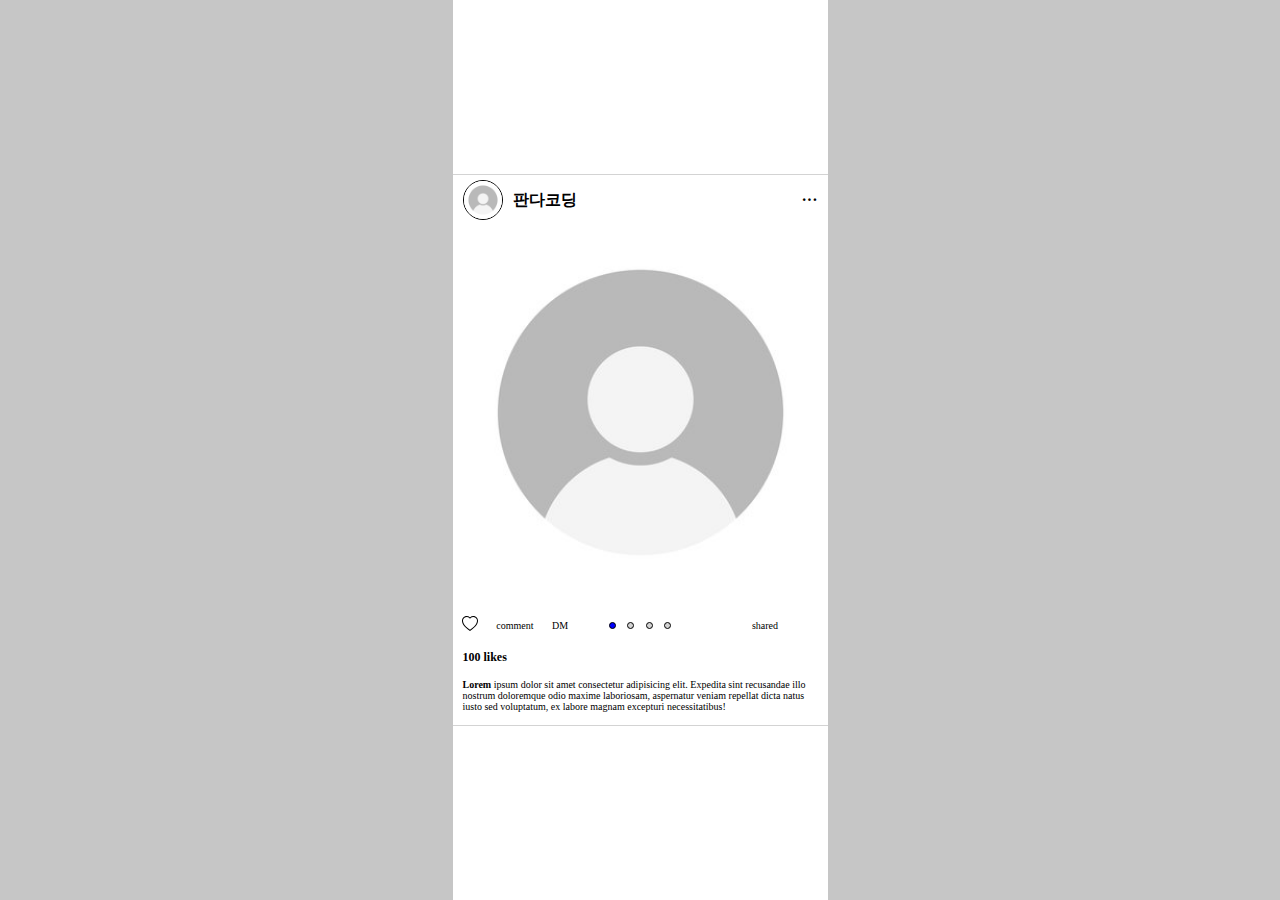
<file: instagram/index.html>
<!DOCTYPE html>
<html lang="en">
  <head>
    <meta charset="UTF-8" />
    <meta http-equiv="X-UA-Compatible" content="IE=edge" />
    <meta name="viewport" content="width=device-width, initial-scale=1.0" />
    <title>Document</title>
    <link rel="stylesheet" href="style.css" />

    <style>
      h1 {
        margin: 0px;
      }

      p {
        margin: 0px;
      }
    </style>
  </head>
  <body>
    <!-- 인스타그램 클론코딩 -->

    <div class="wrap">
      <div class="instagram">
        <div class="header">
          <div class="header-left">
            <img
              class="header-img"
              src="./img/profile.jpg"
              width="38px"
              height="38px"
            />
            <p>판다코딩</p>
          </div>
          <div class="header-right">
            <p class="right-menu">···</p>
          </div>
        </div>
        <div class="img">
          <img src="./img/profile.jpg" width="100%" height="100%" />
        </div>
        <div class="footer">
          <div class="top-left">
            <span>
              <svg
                id="heart"
                xmlns="http://www.w3.org/2000/svg"
                width="16"
                height="16"
                fill="currentColor"
                class="bi bi-heart"
                viewBox="0 0 16 16"
              >
                <path
                  d="m8 2.748-.717-.737C5.6.281 2.514.878 1.4 3.053c-.523 1.023-.641 2.5.314 4.385.92 1.815 2.834 3.989 6.286 6.357 3.452-2.368 5.365-4.542 6.286-6.357.955-1.886.838-3.362.314-4.385C13.486.878 10.4.28 8.717 2.01L8 2.748zM8 15C-7.333 4.868 3.279-3.04 7.824 1.143c.06.055.119.112.176.171a3.12 3.12 0 0 1 .176-.17C12.72-3.042 23.333 4.867 8 15z"
                />
              </svg>
              <svg
                id="fill-heart"
                xmlns="http://www.w3.org/2000/svg"
                width="16"
                height="16"
                fill="currentColor"
                class="bi bi-heart-fill"
                viewBox="0 0 16 16"
              >
                <path
                  fill-rule="evenodd"
                  d="M8 1.314C12.438-3.248 23.534 4.735 8 15-7.534 4.736 3.562-3.248 8 1.314z"
                />
              </svg>

              <script>
                var heart, fillHeart;
                heart = document.getElementById('heart');
                fillHeart = document.getElementById('fill-heart');
                heart.addEventListener('click', function () {
                  heart.style.display = 'none';
                  fillHeart.style.display = 'block';
                });
                fillHeart.addEventListener('click', function () {
                  fillHeart.style.display = 'none';
                  heart.style.display = 'block';
                });
              </script>
            </span>
            <span>comment</span>
            <span>DM</span>
          </div>
          <div class="top-center">
            <ul>
              <li style="background-color: blue"></li>
              <li></li>
              <li></li>
              <li></li>
            </ul>
          </div>
          <div class="top-right">
            <span>shared</span>
          </div>
          <div class="like">
            <p>100 likes</p>
          </div>
          <div class="comment">
            <p>
              <b>Lorem</b> ipsum dolor sit amet consectetur adipisicing elit.
              Expedita sint recusandae illo nostrum doloremque odio maxime
              laboriosam, aspernatur veniam repellat dicta natus iusto sed
              voluptatum, ex labore magnam excepturi necessitatibus!
            </p>
          </div>
        </div>
      </div>
    </div>
  </body>
</html>
</file>
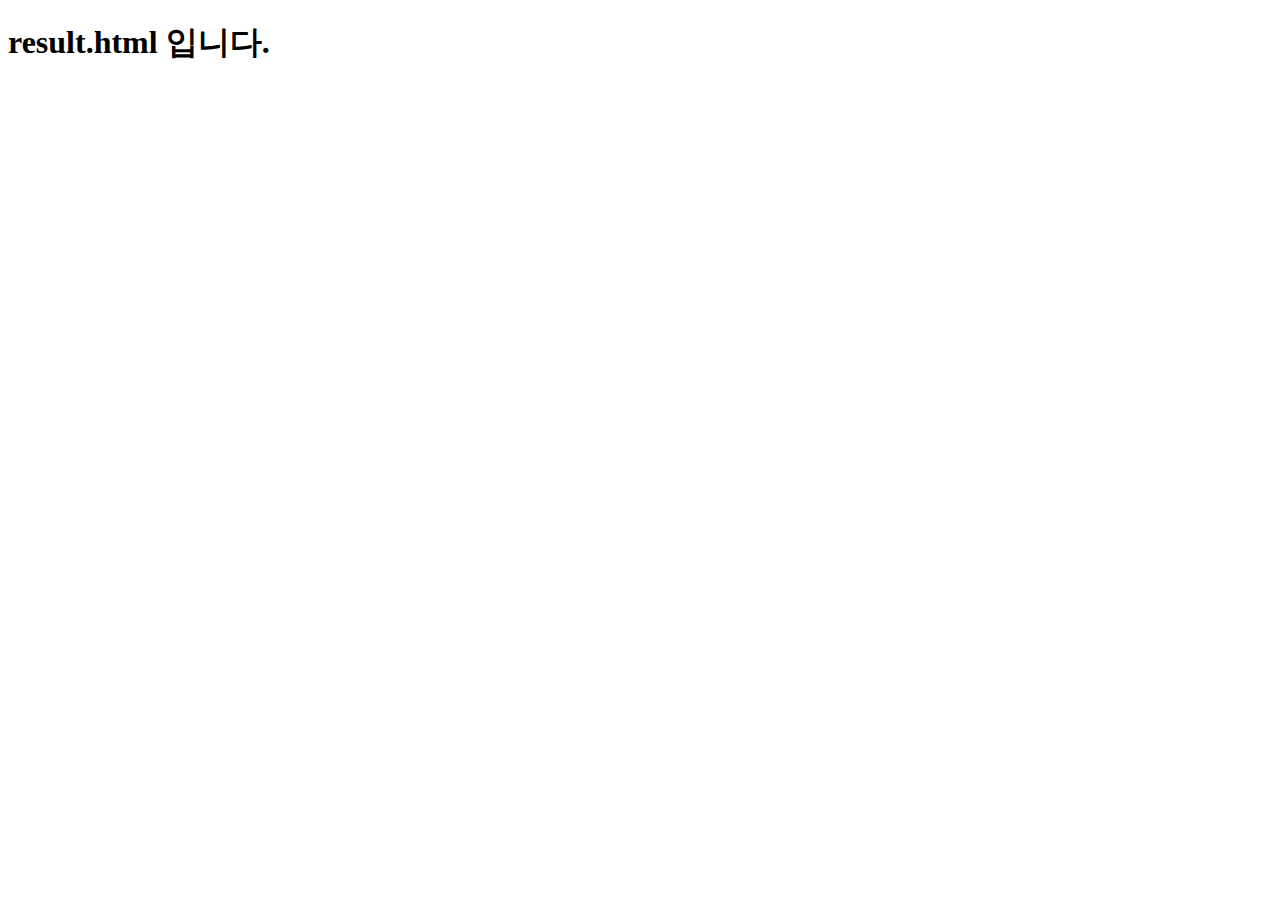
<file: result.html>
<!DOCTYPE html>
<html lang="en">
  <head>
    <meta charset="UTF-8" />
    <meta http-equiv="X-UA-Compatible" content="IE=edge" />
    <meta name="viewport" content="width=device-width, initial-scale=1.0" />
    <title>Document</title>
  </head>
  <body>
    <h1>result.html 입니다.</h1>
  </body>
</html>
</file>
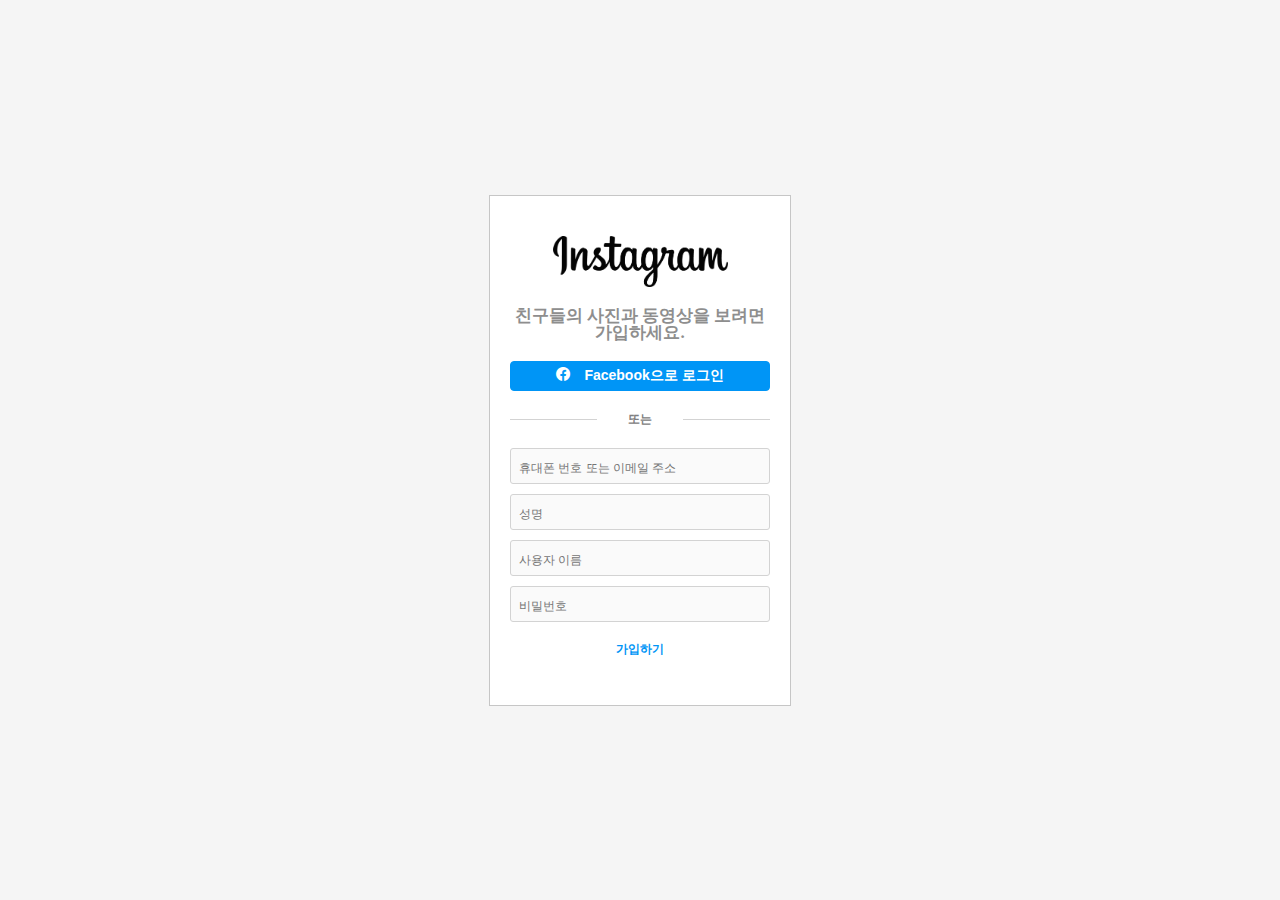
<file: instagram/register.html>
<!DOCTYPE html>
<html lang="en">
  <head>
    <meta charset="UTF-8" />
    <meta http-equiv="X-UA-Compatible" content="IE=edge" />
    <meta name="viewport" content="width=device-width, initial-scale=1.0" />
    <title>Document</title>
    <link rel="stylesheet" href="reset.css" />
    <link rel="stylesheet" href="register.css" />
    <link
      rel="stylesheet"
      href="https://cdn.jsdelivr.net/npm/bootstrap-icons@1.10.3/font/bootstrap-icons.css"
    />
  </head>
  <body>
    <div class="wrap">
      <section id="formSection">
        <div class="header">
          <img
            style="width: 175px; height: 51px"
            src="./img/textLogo.png"
            alt=""
          />
          <p class="heading" style="color: rgb(142, 142, 142)">
            친구들의 사진과 동영상을 보려면 <br />
            가입하세요.
          </p>
          <button class="facebook">
            <i class="bi bi-facebook" style="margin-right: 1em"></i>Facebook으로
            로그인
          </button>
        </div>
        <div class="divider">
          <div>
            <hr class="hr-style" />
          </div>
          <div
            style="
              height: 100%;
              display: flex;
              align-items: center;
              justify-content: center;
            "
          >
            <p style="font-size: 12px; color: gray; font-weight: bold">또는</p>
          </div>
          <div>
            <hr class="hr-style" />
          </div>
        </div>
        <div class="form">
          <input
            type="text"
            class="input-style"
            placeholder="휴대폰 번호 또는 이메일 주소"
          />
          <input type="text" class="input-style" placeholder="성명" required />
          <input
            type="text"
            class="input-style"
            placeholder="사용자 이름"
            required
          />
          <input
            type="text"
            class="input-style"
            placeholder="비밀번호"
            required
          />
          <input type="submit" value="가입하기" class="submit-style" required />
        </div>
      </section>
    </div>
  </body>
</html>
</file>
<file: instagram/style.css>
body {
  background-color: #c6c6c6;
  margin: 0px;
}

p {
  margin: 0px;
}

.wrap {
  background-color: white;
  width: 375px;
  height: 100vh;
  margin: 0 auto; /* top, bottom / left, right*/ /* auto를 통해 동일한 여백 부여 */
  display: flex;
  align-items: center;
}

.instagram {
  width: 100%;
  height: 550px;
  display: grid;
  grid-template-columns: 1fr;
  grid-template-rows: 50px 375px 1fr;
  grid-template-areas:
    'header'
    'img'
    'footer';
  border-top: 1px solid lightgray;
  border-bottom: 1px solid lightgray;
}

.header {
  grid-area: header;
  width: auto;
  height: auto;
  margin: 5px 10px;
  font-weight: bold;
}

.header-left {
  float: left;
  display: flex;
  align-items: center;
}

.header-img {
  border: 1px solid black;
  border-radius: 50%;
  margin-right: 10px;
}

.header-right {
  float: right;
  height: 100%;
  display: flex;
  align-items: center;
}

.right-menu {
  cursor: pointer;
  user-select: none;
}

.img {
  clear: both;
  grid-area: img;
}

.footer {
  grid-area: footer;
  width: 100%;
  height: 100%;
  display: grid;
  grid-template-columns: 1fr 1fr 1fr;
  grid-template-rows: 50px auto auto;
  grid-template-areas:
    'top-left top-center top-right'
    'like like like'
    'comment comment comment';
}

.top-left {
  grid-area: top-left;
  display: flex;
  font-size: 10px;
  width: 100%;
  height: 100%;
  align-items: center;
  justify-content: space-around;
}

.top-left span {
  cursor: pointer;
}

.top-left span:nth-of-type(1):hover {
  color: red;
  /* top-left 클래스의 span 태그 중 1번째 태그에 
  마우스가 올려졌을 때 빨간 색으로 변경 */
}

#fill-heart {
  display: none;
  fill: red;
}

.top-center {
  grid-area: top-center;
  display: flex;
  font-size: 10px;
  width: 100%;
  height: 100%;
  align-items: center;
  justify-content: center;
}

.top-right {
  grid-area: top-right;
  display: flex;
  font-size: 10px;
  width: 100%;
  height: 100%;
  align-items: center;
  justify-content: center;
}

.like {
  grid-area: like;
  font-size: 12px;
  font-weight: bold;
  margin: 0 10px;
}

.comment {
  grid-area: comment;
  font-size: 10px;
  margin: 0 10px;
}

ul {
  padding: 0px;
  display: flex;
  justify-content: space-between;
  list-style: none;
  width: 50%;
}

li {
  width: 5px;
  height: 5px;
  border: 1px solid black;
  background-color: black;
  border-radius: 50%;
  background-color: lightgray;
}
</file>
<file: instagram/register.css>
.wrap {
  width: 100vw;
  height: 100vh;
  background-color: whitesmoke;
  display: flex;
  justify-content: center;
  align-items: center;
}

#formSection {
  background-color: white;
  border: 1px solid #c6c6c6;
  max-width: 270px;
  padding: 40px 20px;
  text-align: center;
}

.header {
  display: flex;
  flex-direction: column;
  align-items: center;
  width: 260px;
  margin: 0 auto;
}

.heading {
  font-weight: bold;
  font-size: 17px;
  text-align: center;
  margin-top: 20px;
  margin-bottom: 20px;
}

.facebook {
  background-color: #0095f6;
  color: white;
  font-weight: bold;
  border: 1px solid #0095f6;
  width: 100%;
  border-radius: 4px;
  font-size: 14px;
  padding: 5px 9px;
}

.divider {
  display: grid;
  width: 260px;
  margin: 0 auto;
  grid-template-columns: 1fr 1fr 1fr;
  grid-template-rows: 1fr;
  margin-top: 20px;
  margin-bottom: 20px;
}

.hr-style {
  height: 1px;
  border: none;
  background-color: lightgray;
}

.form {
  width: 260px;
  margin: 0 auto;
  display: flex;
  flex-direction: column;
}

.input-style {
  padding: 9px 0px 7px 8px;
  background-color: rgb(250, 250, 250);
  color: rgb(38, 38, 38);
  font-size: 16px;
  margin-bottom: 10px;
  border: 1px solid lightgray;
  border-radius: 3px;
}

.input-style::placeholder {
  font-size: 12px;
}

.input:active,
input:focus {
  outline: none;
  border: 2px solid lightgray;
}

.submit-style {
  background-color: white;
  color: #0095f6;
  font-size: 12px;
  font-weight: bold;
  border: none;
  padding: 9px 0px 7px 0px;
}
</file>
